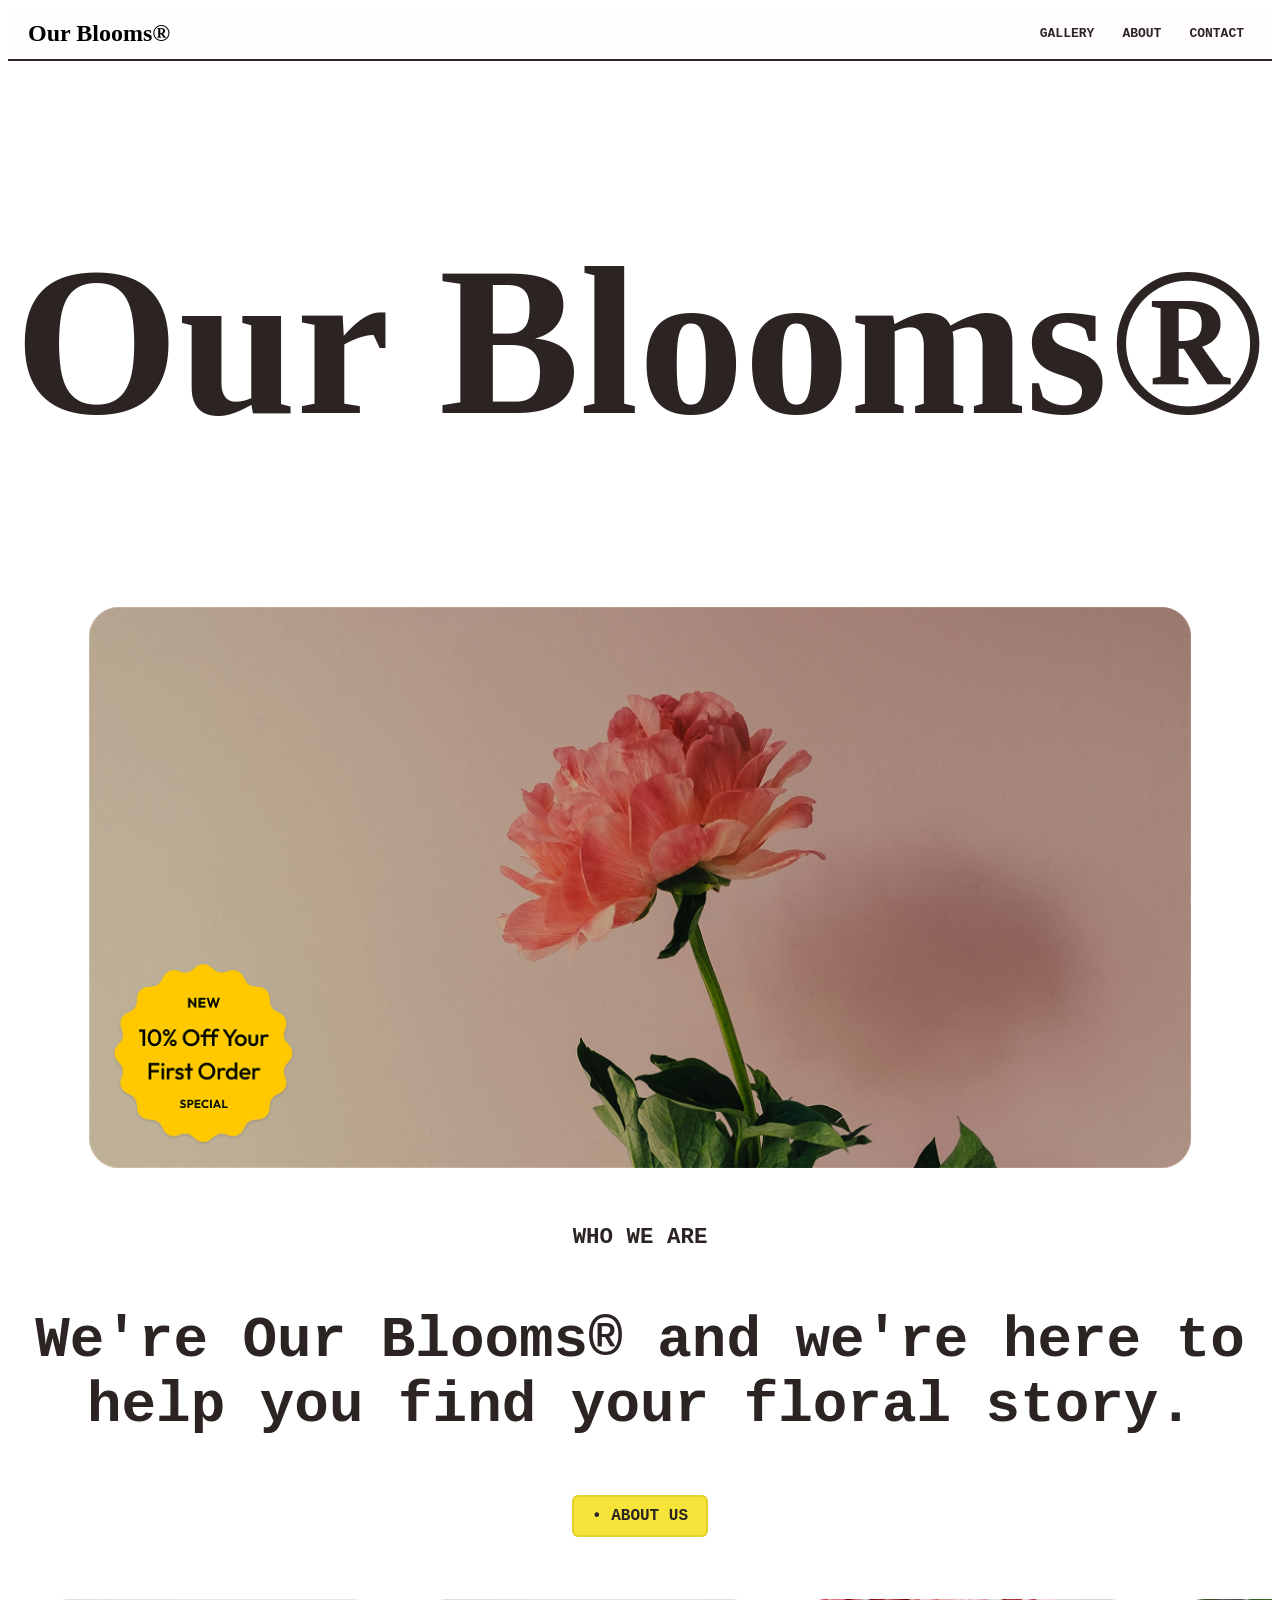
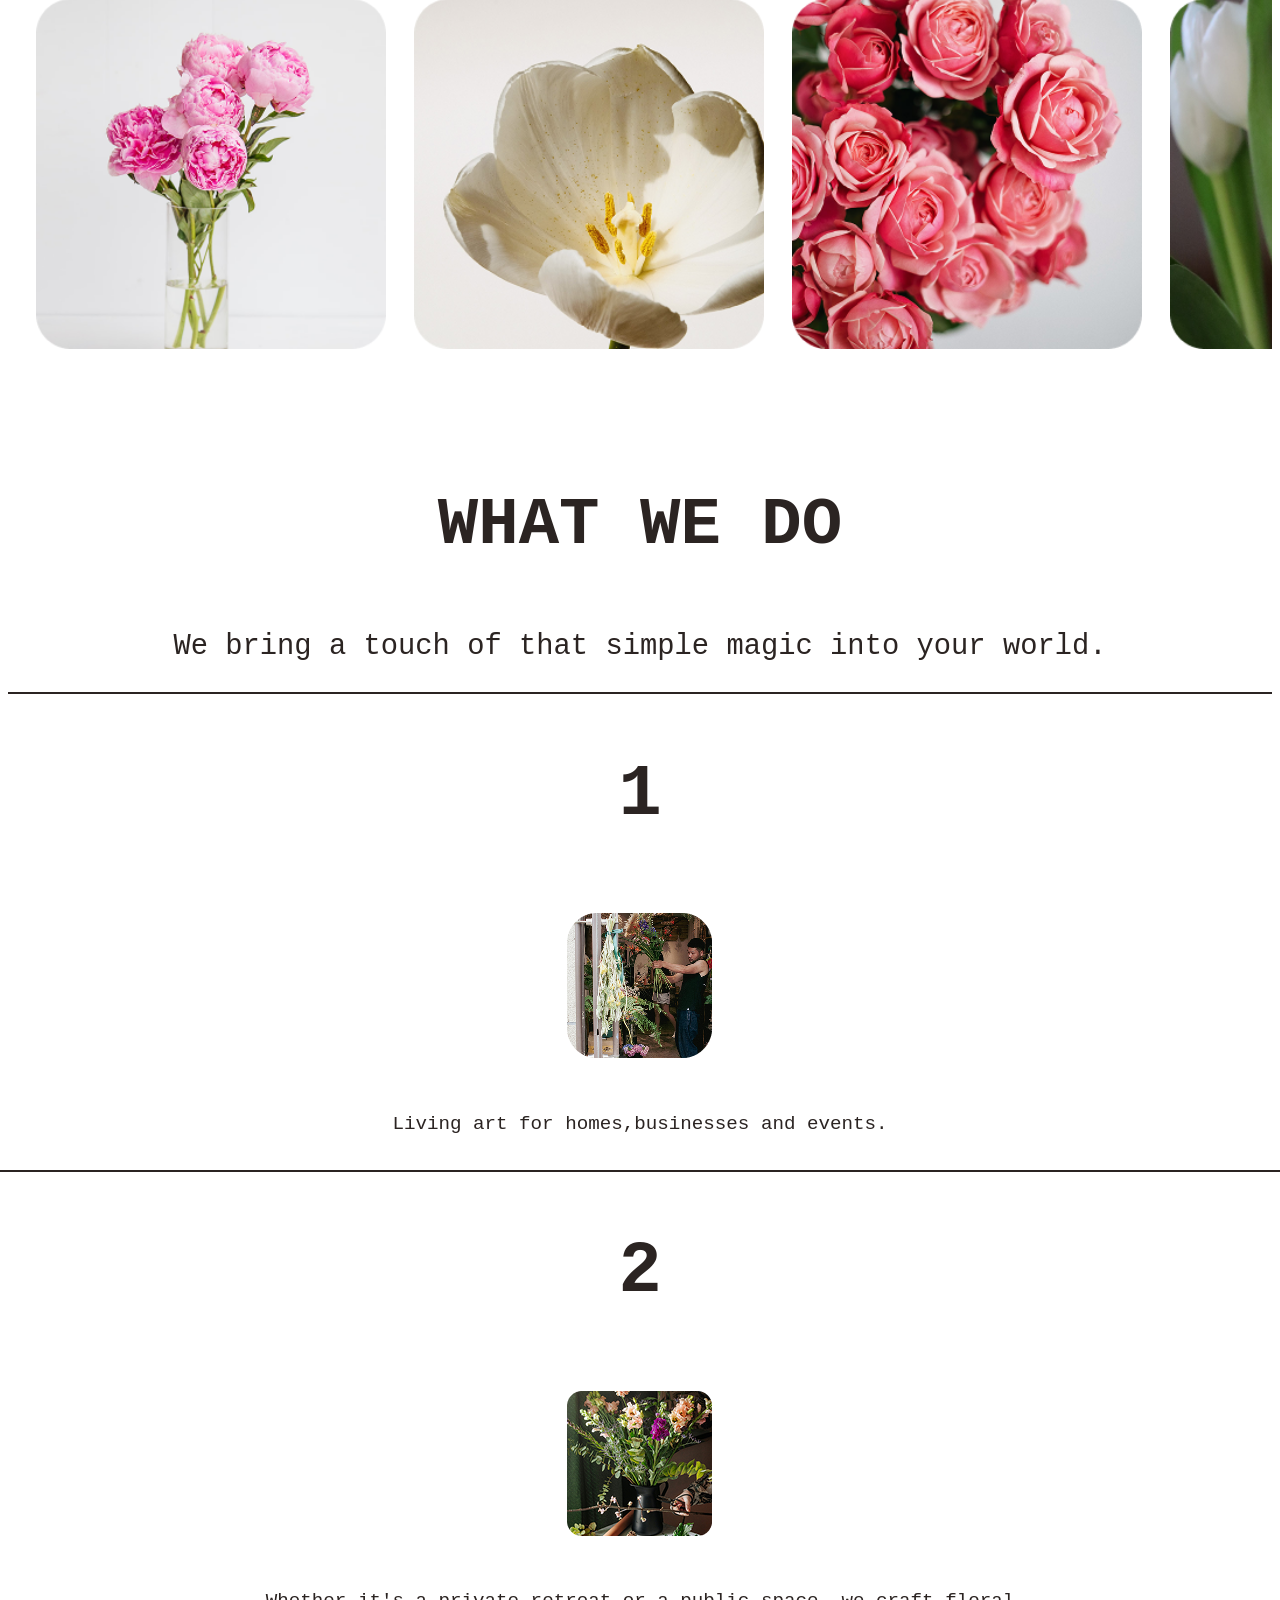
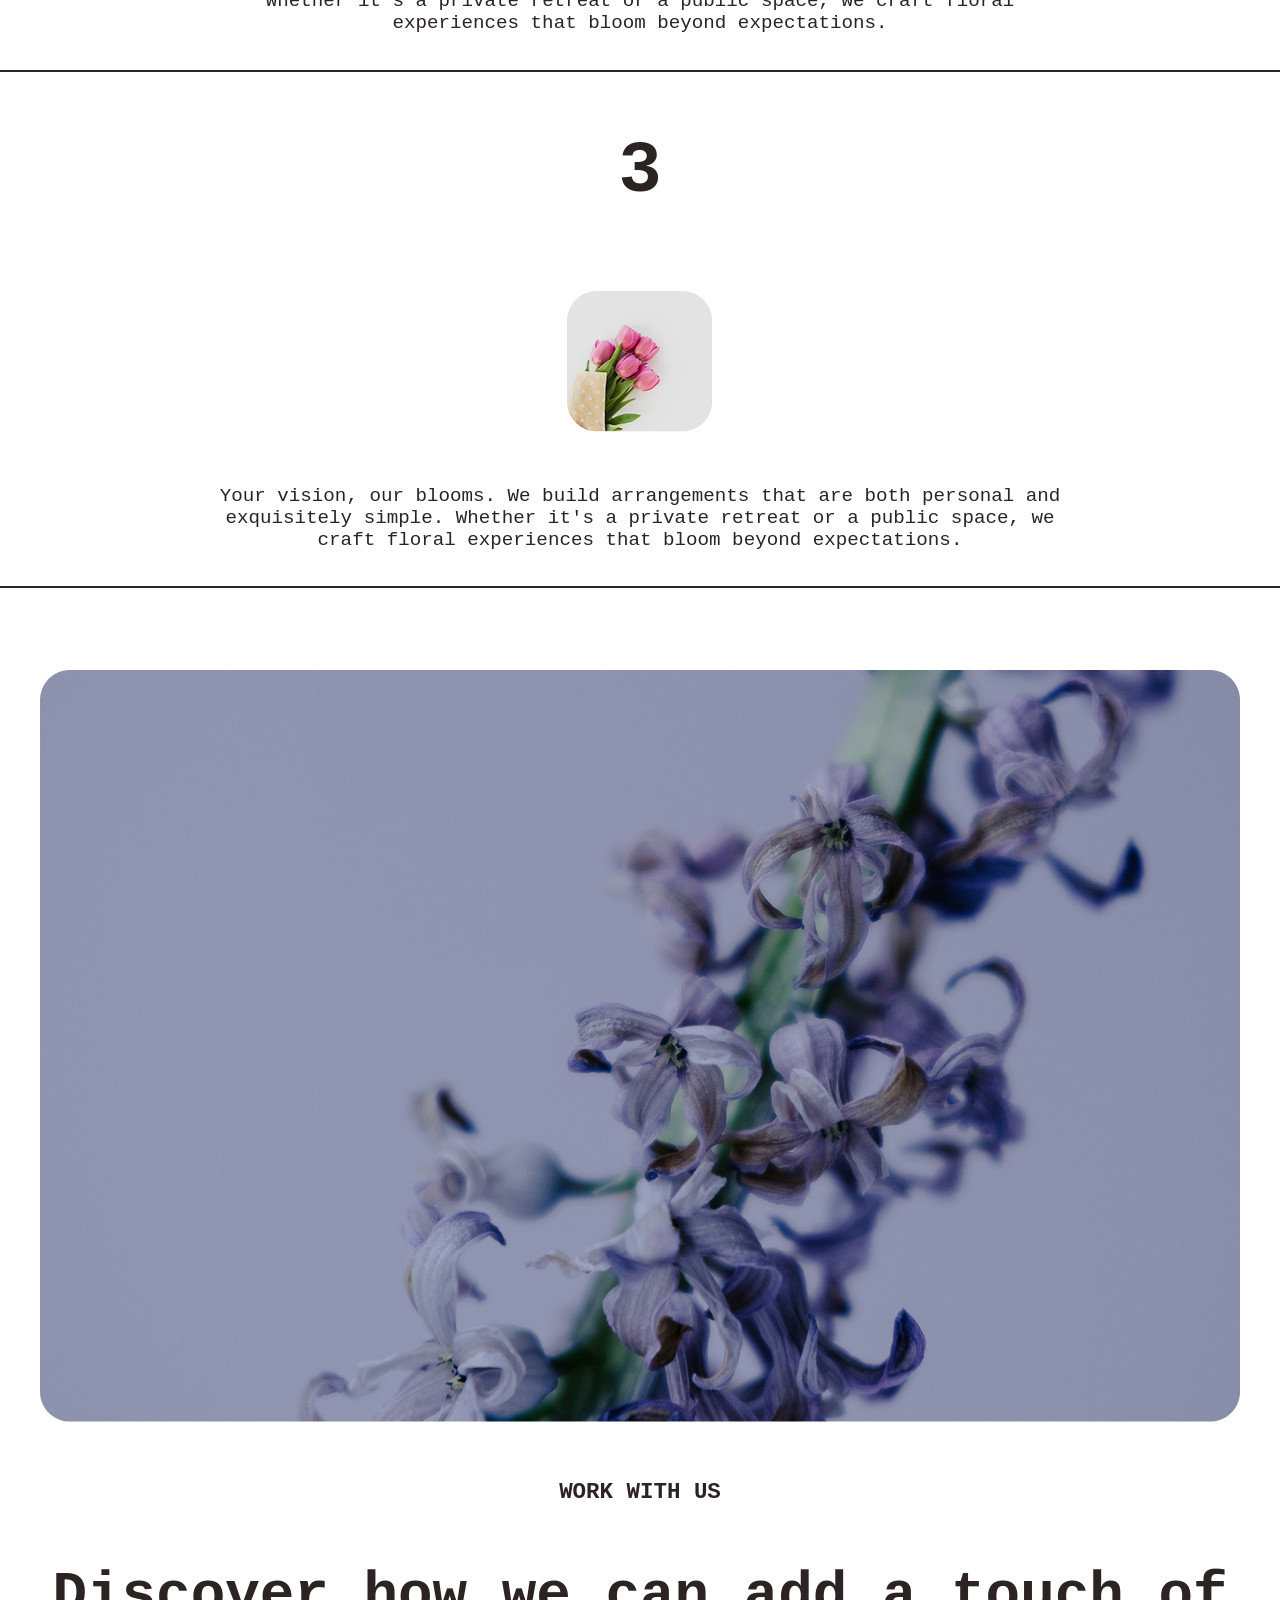
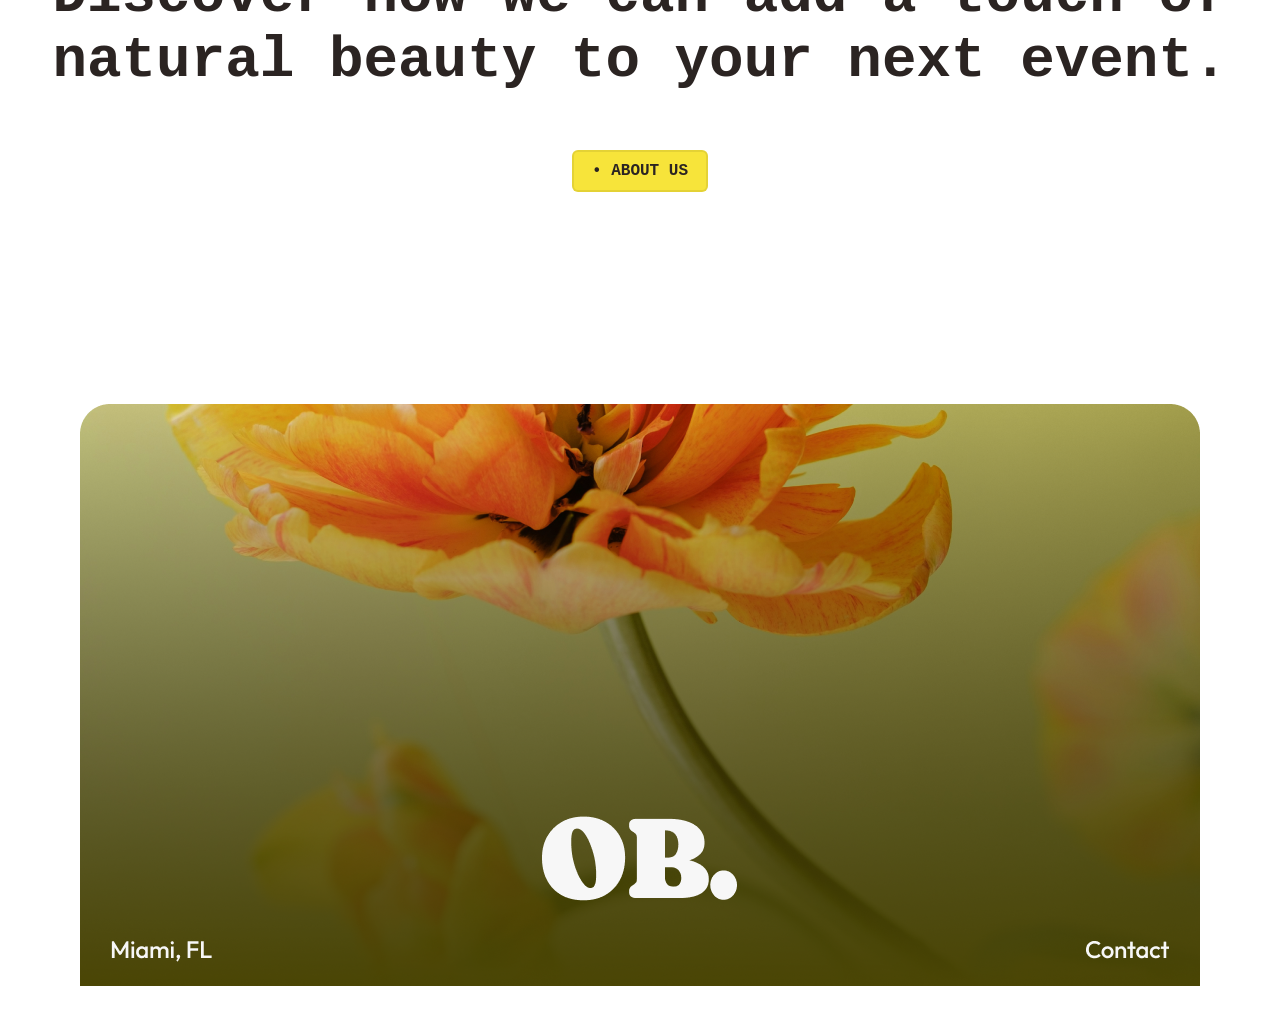
<file: index.html>
<!DOCTYPE html>
<html>
<head>
    <meta charset="utf-8">
    <title>Our Blooms</title>
    <link rel="stylesheet" href="main.css">
</head>
<body>
    <header>
        <div class="brand"><a href="index.html">Our Blooms®</a></div>
        <div class="topnav">
            <a href="#gallery">GALLERY</a>   
            <a href="Our_Blooms_About.html">ABOUT</a> 
            <a href="#contact">CONTACT</a>
        </div>
    </header>
    <br>
    <div class="header">
        <h1>Our Blooms®</h1>
    </div>

    <div class="image-container">
        <img src="./images/Frame1.png" alt="Flowers">
    </div>
    <br>
    <div class="whoweare">
        <h3>WHO WE ARE</h3>
    </div>
    <div class="wwa-content">
        <p> We're Our Blooms® and we're here to help you find your floral story.</p>
    </div>
    <div class="about-btn-container">
        <a href="Our_Blooms_About.html" class="about-btn">• ABOUT US</a>
    </div>
    <br>
    <div class="scroll-wrapper">
        <div class="image-container1">
            <img src="./images/Image01.png" alt="Flowers">
        </div>
        <div class="image-container2">
            <img src="./images/Image02.png" alt="Flowers">
        </div>
        <div class="image-container3">
            <img src="./images/Image03.png" alt="Flowers">
        </div>
        <div class="image-container4">
            <img src="./images/Image04.png" alt="Flowers">
        </div>
        <div class="image-container5">
            <img src="./images/Image05.png" alt="Flowers">
        </div>
    </div>
    <br>
    <div class="whatwedo">
        <h3>WHAT WE DO</h3>
    </div>
    <div class="wwd-content">
        <p> We bring a touch of that simple magic into your world.</p>
    </div>
    <div class="Floral-Installations">
        <div class="no1">
            <h2>1</h2>
        </div>
        <br>
        <div class="FI-image">
            <img src="./images/Image-1(2).png" alt="Flowers">
        </div>
        <br>
        <div class="FI-content">
            <p>Living art for homes,businesses and events.</p>
        </div>
    </div>
    <div class="Native-Plants-Arr">
        <div class="no2">
            <h2>2</h2>
        </div>
        <br>
        <div class="NPA-image">
            <img src="./images/Image-1.png" alt="Flowers">
        </div>
        <br>
        <div class="NPA-content">
            <p>Whether it's a private retreat or a public space, we craft floral experiences that bloom beyond expectations.</p>
        </div>
    </div>
    <div class="Custom-Floral">
        <div class="no3">
            <h2>3</h2>
        </div>
        <br>
        <div class="CF-image">
            <img src="./images/Image-2.png" alt="Flowers">
        </div>
        <br>
        <div class="CF-content">
            <p>Your vision, our blooms. We build arrangements that are both personal and exquisitely simple. Whether it's a private retreat or a public space, we craft floral experiences that bloom beyond expectations.</p>
        </div>
    </div>
    <br>
    <div class="image-container6">
        <img src="./images/Image.png" alt="Flowers">
    </div>
    <br>
    <div class="workwithus">
        <h3>WORK WITH US</h3>
    </div>
    <div class="wwu-content">
        <p>Discover how we can add a touch of natural beauty to your next event.</p>
    </div>
    <div class="about-btn-container2">
        <a href="Our_Blooms_About.html" class="about-btn">• ABOUT US</a>
    </div>
    <div class="footer">
        <img src="./images/Image(2).png" alt="Flowers">
    </div>
</body>

</html>
</file>
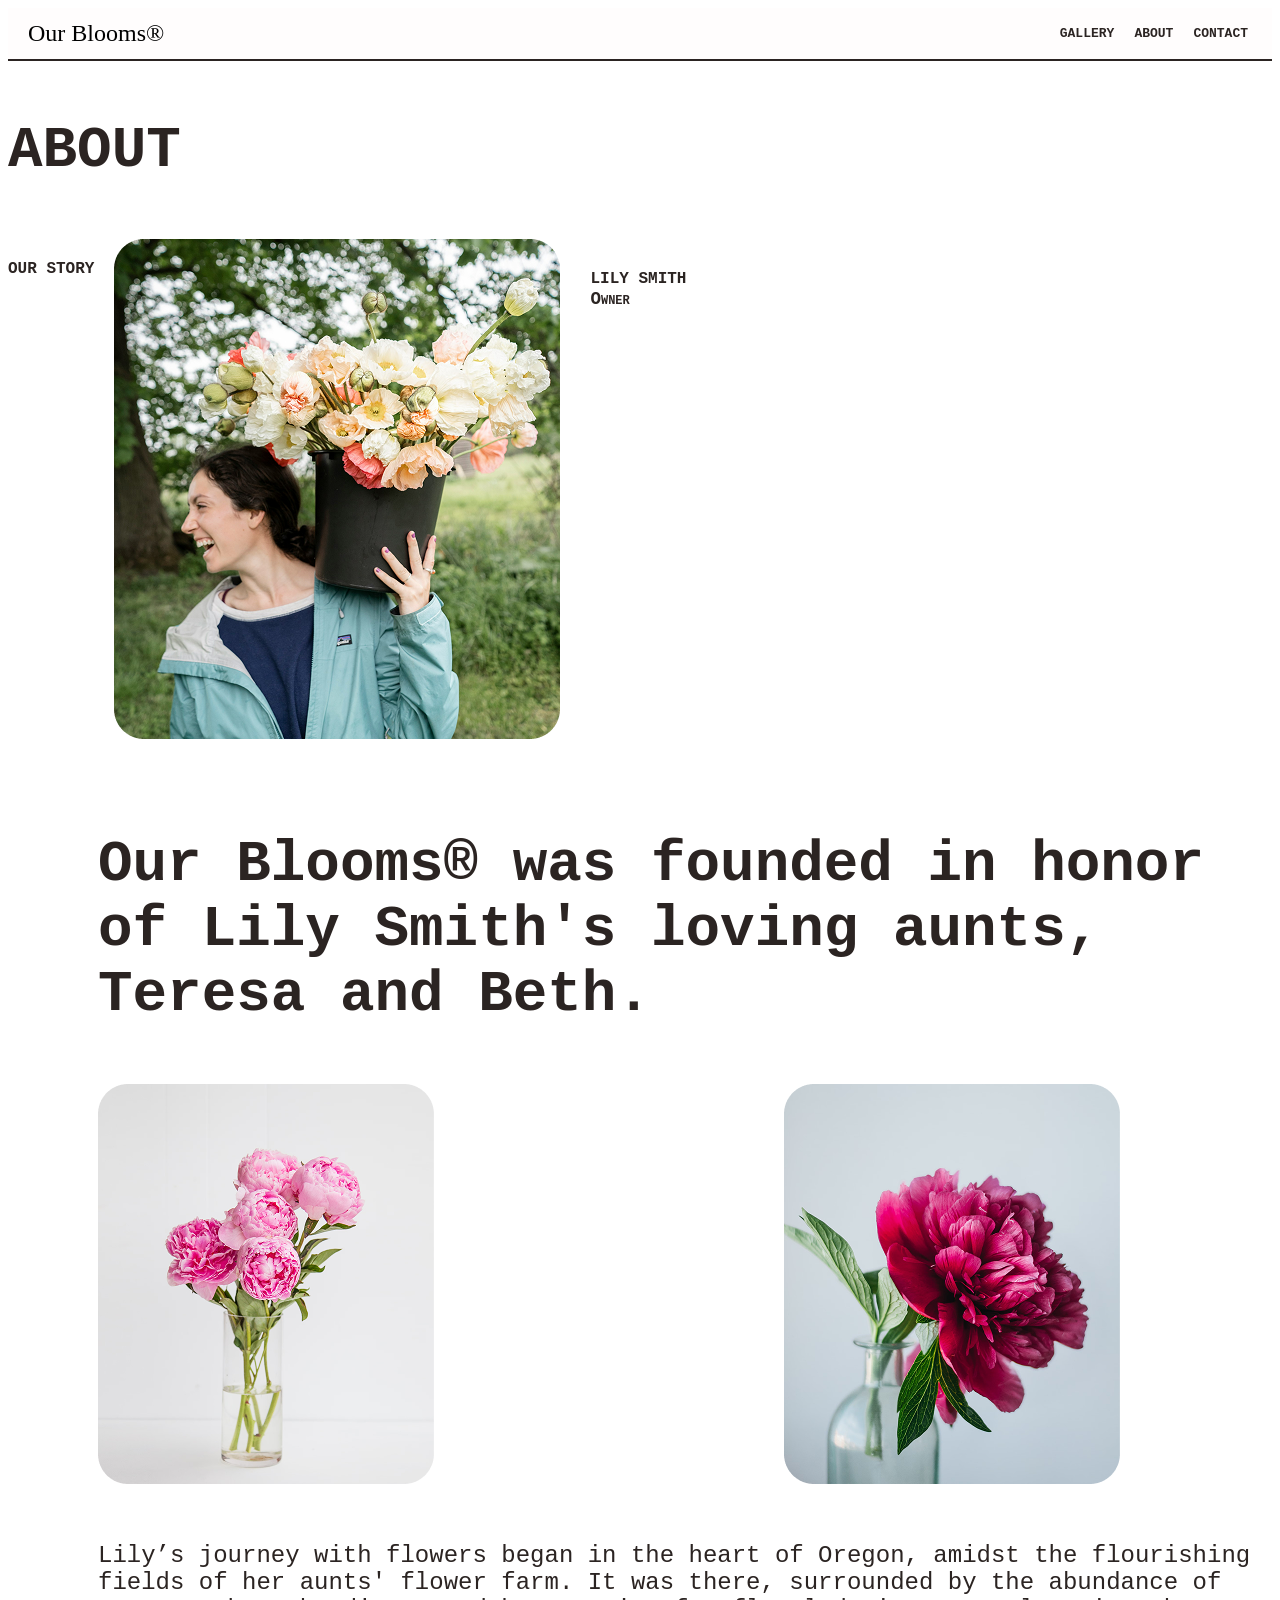
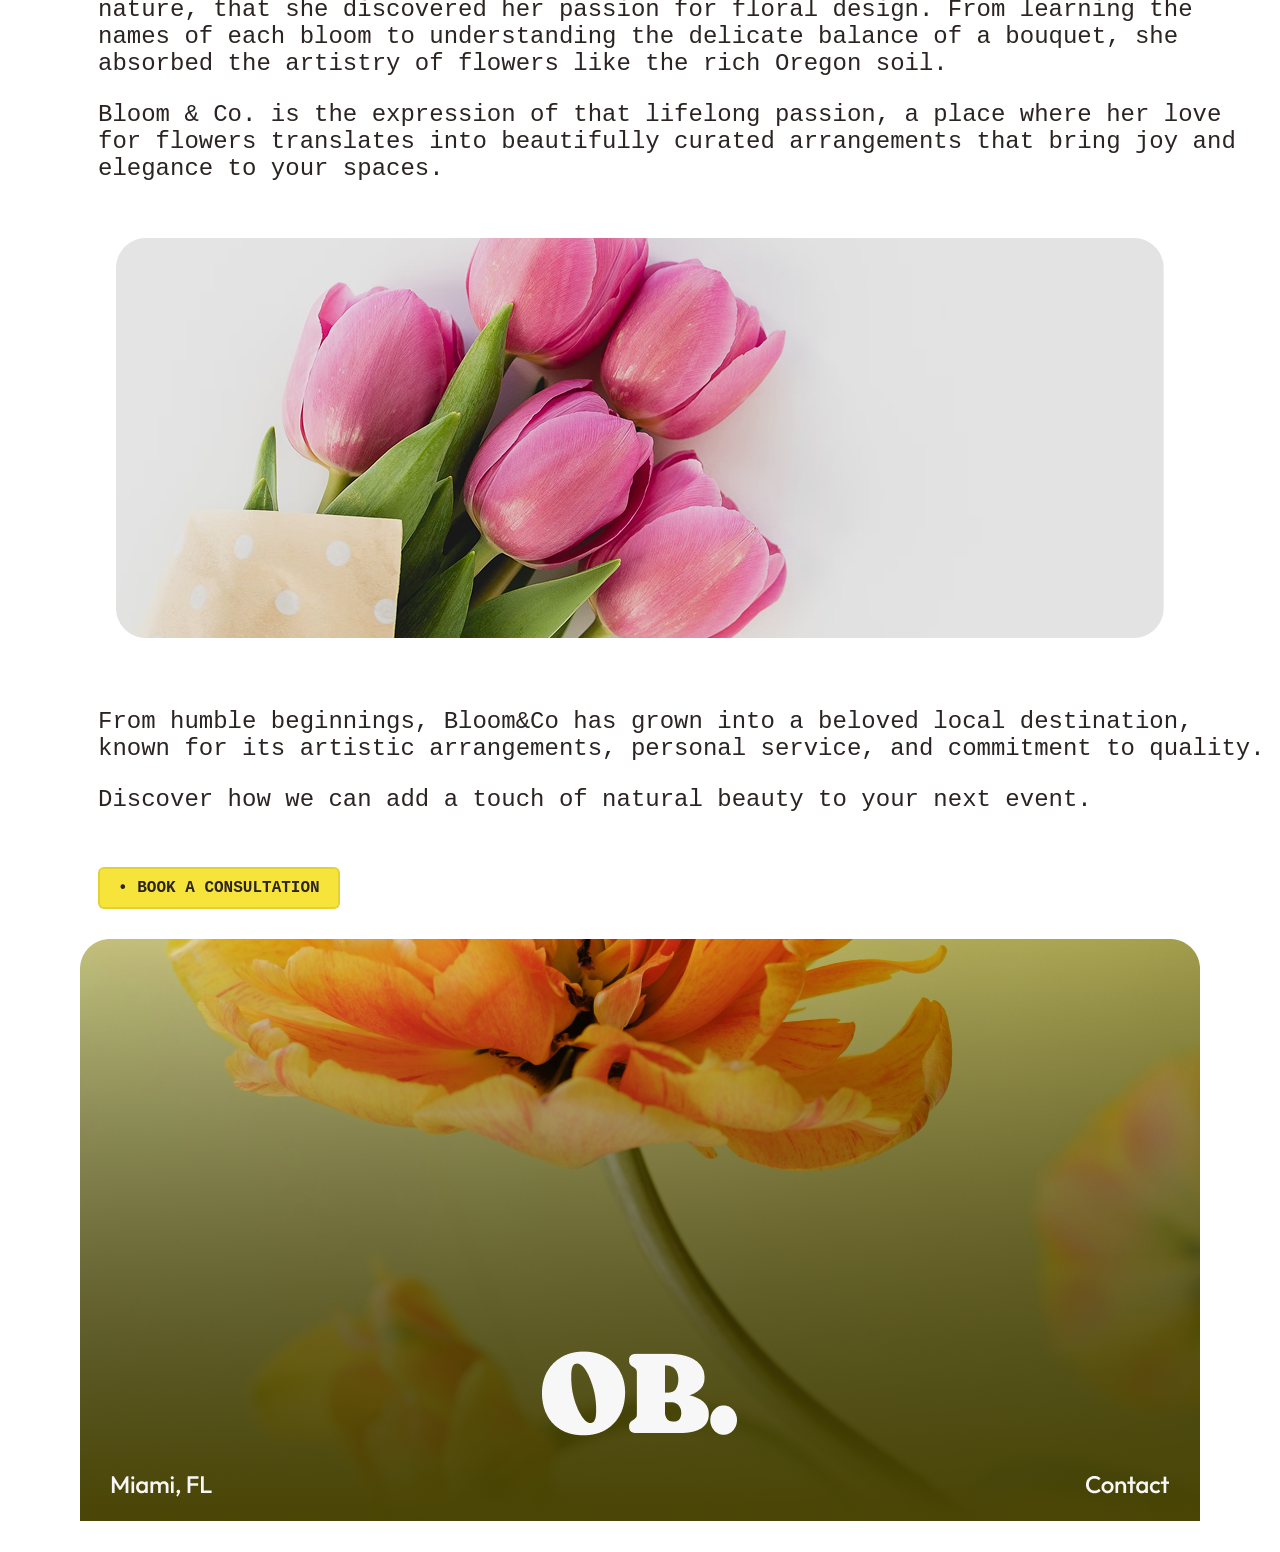
<file: Our_Blooms_About.html>
<!DOCTYPE html>
<html>
<head>
    <meta charset="utf-8">
    <title>Our Blooms</title>
    <link rel="stylesheet" href="astyle.css">
</head>
<body>
    <header>
        <div class="brand"><a href="index.html">Our Blooms®</a></div>
        <div class="topnav">
            <a href="#gallery">GALLERY</a>   
            <a href="Our_Blooms_About.html">ABOUT</a> 
            <a href="#contact">CONTACT</a>
        </div>
    </header>
    <br>
    <div class="header">
        <h1>ABOUT</h1>
    </div>
    <br>
    <div class="OS">
        <h4>OUR STORY</h4>
        <div class="OS-image">
            <img src="./images/Image(3).png" alt="Flowers">
        </div>
        <div class="Blooms-Owner">
            <h4>LILY SMITH</h4>
            <div class="OS-title">
                <h5>Owner</h5>
            </div>
        </div>
    </div>
    <br>
    <div class="Honor">
        <p> Our Blooms® was founded in honor of Lily Smith's loving aunts, Teresa and Beth.</p>
    </div>
    <div class="image-wrapper">
        <div class="image-container1">
            <img src="./images/Image01(2).png" alt="Flowers">
        </div>
        <div class="image-container2">
            <img src="./images/Image02(2).png" alt="Flowers">
        </div>
        <div class="image-container3">
            <img src="./images/Image03(2).png" alt="Flowers">
        </div>
    </div>
    <br>
    <div class="history">
        <div class="p1">
            <p> Lily’s journey with flowers began in the heart of Oregon, amidst the flourishing fields of her aunts' flower farm. It was there, surrounded by the abundance of nature, that she discovered her passion for floral design. From learning the names of each bloom to understanding the delicate balance of a bouquet, she absorbed the artistry of flowers like the rich Oregon soil.</p>
        </div>
        <div class="p2">
            <p> Bloom & Co. is the expression of that lifelong passion, a place where her love for flowers translates into beautifully curated arrangements that bring joy and elegance to your spaces.</p>
        </div>
    </div>
    <br>
    <div class="image-container4">
        <img src="./images/Imagebreaker.png" alt="Flowers">
    </div>
    <br>
    <div class="history2">
        <div class="p3">
            <p> From humble beginnings, Bloom&Co has grown into a beloved local destination, known for its artistic arrangements, personal service, and commitment to quality.</p>
        </div>
        <div class="p4">
            <p> Discover how we can add a touch of natural beauty to your next event.</p>
        </div>
    </div>
    <br>
    <div class="book-btn-container">
    <a href="#book" class="book-btn">• BOOK A CONSULTATION</a>
    </div>
    <br>
    <div class="footer">
        <img src="./images/Image(2).png" alt="Flowers">
    </div>
</body>

</html>
</file>
<file: main.css>
header {
            display: flex;
            align-items: center;
            justify-content: space-between;
            padding: 12px 20px;
            background: #fffdfd;
            border-bottom: 2px solid #2b2422;
        }
        header .brand {
            font-size: x-large;
            font-weight: 700;
            font-family: 'Times New Roman', Times, serif;
        }
        .topnav {
            display: flex;
            gap: 12px;
        }
        .topnav a {
            text-decoration: none;
            font-family: monospace, 'Lucida Console', sans-serif;
            font-weight: bolder;
            font-variant: small-caps;
            color: #2b2422;
            font-size: small;
            padding: 6px 8px;
        }
        .topnav a.active {
            font-weight: 700;
        }
        .header {
            text-align: center;
            font-size: 1.1in;
            font-family: 'Times New Roman', Times, serif;
            color: #2b2422;
         }
        .brand a{
            color: inherit; 
            text-decoration: none; 
            font-weight: 700; 
        }
        
        .brand a:focus, .brand a:hover { 
            text-decoration: underline; 
        }

        .image-container {
            text-align: center;
            padding: 2px 20px 12px;
            background: #fff;
        }

        .image-container img {
            width: 90%;
            height: auto;
            max-height: 700px;
            border-radius: 8px;
        }
        .whoweare{
            text-align: center;
            font-size: .20in;
            font-family: monospace, 'Lucida Console', sans-serif;
            font-variant: small-caps;
            color: #2b2422;   
        }
        .wwa-content{
            text-align: center;
            font-size: .6in;
            font-family: monospace, 'Monaco', sans-serif;
            font-weight: bolder;
            color: #2b2422;
        }
        .about-btn-container {
            text-align: center;
            margin: 12px 0;
            padding-bottom: 12px;
        }
         .about-btn {
            display: inline-block;
            background: #f7e43a;
            color: #2b2422;
            padding: 10px 18px;
            border-radius: 6px;
            text-decoration: none;
            font-weight: 700;
            font-family: monospace, 'Lucida Console', sans-serif;
            font-variant: small-caps;
            border: 2px solid rgba(0,0,0,0.08);
        }
        .about-btn:hover {
            filter: brightness(0.95);
        }
        .scroll-wrapper {
            display: flex;
            overflow-x: auto;
            overflow-y: hidden;
            padding: 12px 20px;
            gap: 12px;
            background: #fff;
            scroll-behavior: smooth;
            margin-bottom: 28px;
        }
        .image-container1,
        .image-container2,
        .image-container3,
        .image-container4,
        .image-container5 {
            flex-shrink: 0;
            width: 350px;
            padding: 8px;
            background: #fff;
            border-radius: 8px;
        }
        .image-container1 img,
        .image-container2 img,
        .image-container3 img,
        .image-container4 img,
        .image-container5 img {
            width: 100%;
            height: auto;
            max-height: 400px;
            border-radius: 8px;
        }
        .whatwedo{
            text-align: center;
            font-size: .6in;
            font-family: monospace, 'Lucida Console', sans-serif;
            font-variant: small-caps;
            color: #2b2422;   
        }
        .wwd-content{
            text-align: center;
            font-size: .3in;
            font-family: monospace, 'Monaco', sans-serif;
            font-weight: lighter;
            color: #2b2422;
            border-bottom: 2px solid #2b2422;
            margin-bottom: 18px;
        }
        .no1{
            text-align: center;
            font-size: .5in;
            font-family: monospace, 'Lucida Console', sans-serif;
            font-variant: small-caps;
            color: #2b2422;
        }
        .FI-image{
            text-align: center;
            display: block;
            margin: 0 auto;
            width: 60%;
            height: auto;
            max-height: 500px;
            border-radius: 8px;
        }
        .FI-content{
            text-align: center;
            padding: 12px 16px;
            font-size: .2in;
            font-family: monospace, 'Monaco', sans-serif;
            font-weight: lighter;
            color: #2b2422;
            width: 90%;
            max-width: 900px;
            margin: 0 auto;
            overflow-wrap: break-word;
            box-sizing: border-box;
            position: relative;
            padding-bottom: 18px;
        }
        .no2{
            text-align: center;
            font-size: .5in;
            font-family: monospace, 'Lucida Console', sans-serif;
            font-variant: small-caps;
            color: #2b2422;
        }
        .NPA-image{
            text-align: center;
            display: block;
            margin: 0 auto;
            width: 60%;
            height: auto;
            max-height: 500px;
            border-radius: 8px;
        }
        .NPA-content{
            text-align: center;
            padding: 12px 16px;
            font-size: .2in;
            font-family: monospace, 'Monaco', sans-serif;
            font-weight: lighter;
            color: #2b2422;
            width: 90%;
            max-width: 900px;
            margin: 0 auto;
            overflow-wrap: break-word;
            box-sizing: border-box;
            position: relative;
            padding-bottom: 18px;
        }
        .no3{
            text-align: center;
            font-size: .5in;
            font-family: monospace, 'Lucida Console', sans-serif;
            font-variant: small-caps;
            color: #2b2422;
        }
        .CF-image{
            text-align: center;
            display: block;
            margin: 0 auto;
            width: 60%;
            height: auto;
            max-height: 500px;
            border-radius: 8px;
        }
        .CF-content{
            text-align: center;
            padding: 12px 16px;
            font-size: .2in;
            font-family: monospace, 'Monaco', sans-serif;
            font-weight: lighter;
            color: #2b2422;
            width: 90%;
            max-width: 900px;
            margin: 0 auto;
            overflow-wrap: break-word;
            box-sizing: border-box;
            position: relative;
            padding-bottom: 18px;
        }
        .FI-content::after{
            content: "";
            position: absolute;
            left: 50%;
            transform: translateX(-50%);
            width: 100vw;
            height: 2px;
            background: #2b2422;
            bottom: 0;
            pointer-events: none;
        }
        .NPA-content::after{
            content: "";
            position: absolute;
            left: 50%;
            transform: translateX(-50%);
            width: 100vw;
            height: 2px;
            background: #2b2422;
            bottom: 0;
            pointer-events: none;
        }
        .CF-content::after{
            content: "";
            position: absolute;
            left: 50%;
            transform: translateX(-50%);
            width: 100vw;
            height: 2px;
            background: #2b2422;
            bottom: 0;
            pointer-events: none;
        }
        .image-container6 {
            text-align: center;
            padding: 64px 20px 12px;
            background: #fff;
        }
        .workwithus{
            text-align: center;
            font-size: .20in;
            font-family: monospace, 'Lucida Console', sans-serif;
            font-variant: small-caps;
            font-weight: lighter;
            color: #2b2422;   
        }
        .wwu-content{
            text-align: center;
            font-size: .6in;
            font-family: monospace, 'Monaco', sans-serif;
            font-weight: bolder;
            color: #2b2422;
        }
        .about-btn-container2{
            text-align: center;
            margin: 12px 0;
            padding-bottom: 200px;
        }
        .footer{
            text-align: center;
        }
</file>
<file: astyle.css>
header {
            display: flex;
            align-items: center;
            justify-content: space-between;
            padding: 12px 20px;
            background: #fffdfd;
            border-bottom: 2px solid #2b2422;
        }
        header .brand {
            font-size: x-large;
            font-weight: 700;
            font-family: 'Times New Roman', Times, serif;
        }
        .topnav {
            display: flex;
            gap: 12px;
        }
        .topnav a {
            text-decoration: none;
            font-family: monospace, 'Lucida Console', sans-serif;
            font-weight: bolder;
            font-variant: small-caps;
            color: #2b2422;
            font-size: small;
            padding: 3px 4px;
        }
        .topnav a.active {
            font-weight: 700;
        }
        .header {
            text-align: left;
            font-size: .30in;
            font-family: monospace, 'Lucida Console', sans-serif;
            font-variant: small-caps;
            color: #2b2422;
         }
        .brand a{
            color: inherit; 
            text-decoration: none; 
            font-weight: 100; 
        }
        
        .brand a:focus, .brand a:hover { 
            text-decoration: underline; 
        }
        .OS{
            font-family: monospace, 'Monaco', sans-serif;
            font-variant: small-caps;
            font-weight: lighter;
            color: #2b2422;
            display: flex;
            gap: 20px;
            align-items: flex-start;
        }
        .OS-image{
            position: relative;
            display: inline-block;
        }
        .Blooms-Owner{
            font-family: monospace, 'Monaco', sans-serif;
            font-variant: small-caps;
            font-weight: bolder;
            color: #2b2422;
            padding: 10px 10px 0 10px;
            display: flex;
            flex-direction: column;
        }
        .OS-title{
            font-family: monospace, 'Monaco', sans-serif;
            font-variant: small-caps;
            font-weight: bolder;
            font-size: .22in;
            color: #2b2422;
            padding: 0;
            margin-top: -50px;
        }
        .Honor{
            font-family: monospace, 'Lucida Console', sans-serif;
            font-weight: bolder;
            font-size: .6in;
            color: #2b2422;
            margin-left: 90px;
            padding-top: 12px;
        }
        .image-wrapper {
            display: flex;
            gap: 350px;
            padding-top: 5;
            background: #fff;
            margin-left: 90px;
        }
        .history{
            font-family: monospace, 'Lucida Console', sans-serif;
            font-size: .25in;
            color: #2b2422;
            margin-left: 90px;
            padding-top: 12px;
            padding-bottom: 12px;
        }
        .image-container4{
            background: #fff;
            text-align: center;
            padding: 2px 20px 12px;
        }
        .history2{
            font-family: monospace, 'Lucida Console', sans-serif;
            font-size: .25in;
            color: #2b2422;
            margin-left: 90px;
            padding-top: 12px;
            padding-bottom: 12px;
        }
         .book-btn-container {
            margin-left: 90px ;
            padding-bottom: 12px;
        }
         .book-btn {
            display: inline-block;
            background: #f7e43a;
            color: #2b2422;
            padding: 10px 18px;
            border-radius: 6px;
            text-decoration: none;
            font-weight: 700;
            font-family: monospace, 'Lucida Console', sans-serif;
            font-variant: small-caps;
            border: 2px solid rgba(0,0,0,0.08);
        }
        .book-btn:hover {
            filter: brightness(0.95);
        }
         .footer{
            text-align: center;
        }
</file>
